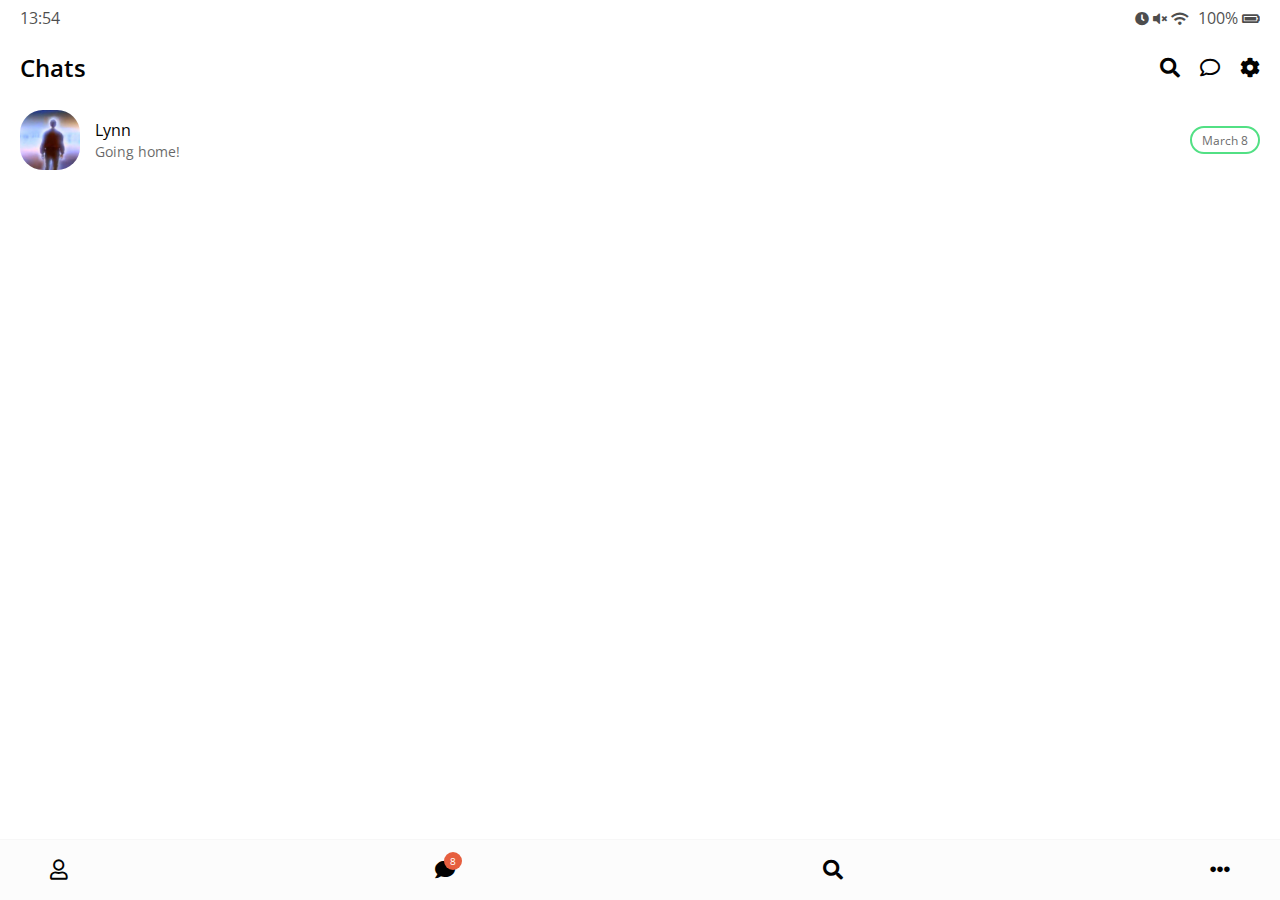
<file: index.html>
<!DOCTYPE html>
<html lang="en">

<head>
    <meta charset="UTF-8">
    <meta name="viewport" content="width=device-width, initial-scale=1.0">
    <meta http-equiv="X-UA-Compatible" content="ie=edge">
    <title>Chats | Kakao Clone</title>
    <link rel="stylesheet" href="https://use.fontawesome.com/releases/v5.9.0/css/all.css">
    <link rel="stylesheet" href="./css/styles.css">
</head>

<body>

    <div class="status-bar">
        <div class="status-bar__column">
            <span class="statue-bar__clock">13:54 </span>
        </div>
        <div class="status-bar__column">
            <i class="fas fa-clock"></i>
            <i class="fas fa-volume-mute"></i>
            <i class="fas fa-wifi"></i>

            <span class="status-bar__battery-level">
                100%
            </span>
            <i class="fas fa-battery-full"></i>
        </div>

    </div>

    <header class="header">
        <div class="header__header-column">
            <h1 class="header__title">Chats</h1>
        </div>
        <div class="header__header-column">
            <span class="header__icon">
                <i class="fas fa-search"></i>
            </span>
            <span class="header__icon">
                <i class="far fa-comment"></i>
            </span>
            <span class="header__icon">
                <i class="fas fa-cog"></i>
            </span>
        </div>
    </header>

    <main class="chats">
        <ul class="chats__list">
            <li class="chats__chat chat">
                <a href="./chat.html">
                    <div class="chats__chat friend friend--lg">
                        <div class="friend__column">
                            <img src="./images/avatar.jpg" class="m-avatar friend__avatar">
                            <div class="friend__content">
                                <span class="friend__name">
                                    Lynn
                                </span>
                                <span class="friend__bottom-text">
                                    Going home!
                                </span>
                            </div>
                        </div>
                        <div class="friend__column">
                            <div class="friend__now-listening">
                                <span class="chat__timestamp">
                                    March 8
                                </span>
                            </div>
                        </div>
                    </div>

                </a>
            </li>

        </ul>
    </main>

    <nav class="nav">
        <ul class="nav__list">
            <li class="nav_list-item">
                <a href="./friends.html" class="nav__list-link">
                    <i class="far fa-user"></i>
                </a>
            </li>
            <li class="nav_list-item">
                <a href="./index.html" class="nav__list-link">
                    <div class="nav__badge">8</div>
                    <i class="fas fa-comment"></i>
                </a>
            </li>
            <li class="nav_list-item">
                <a href="./find.html" class="nav__list-link">
                    <i class="fas fa-search"></i>
                </a>
            </li>
            <li class="nav_list-item">
                <a href="./more.html" class="nav__list-link">
                    <i class="fas fa-ellipsis-h"></i>
                </a>
            </li>
        </ul>
    </nav>

</body>

</html>
</file>
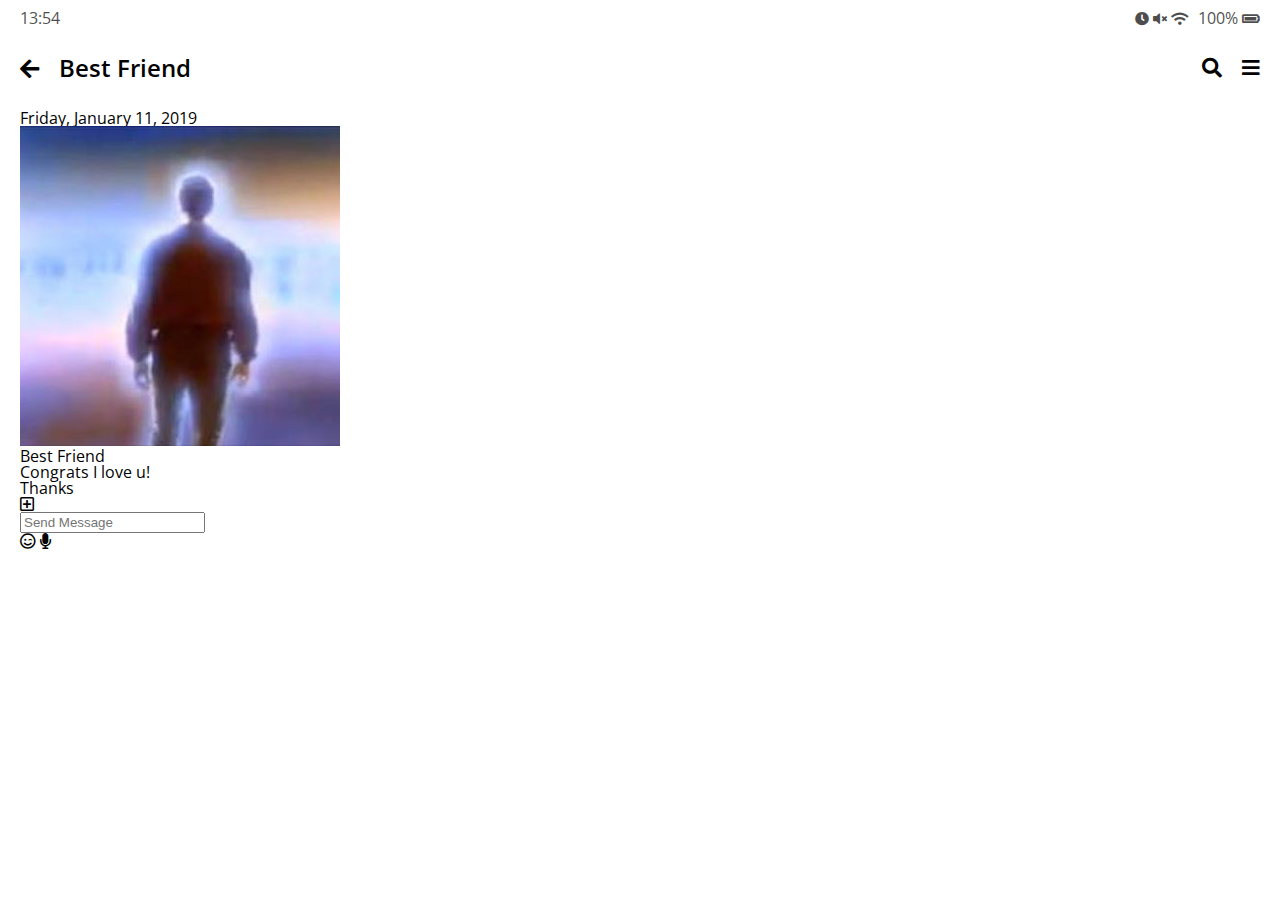
<file: chat.html>
<!DOCTYPE html>
<html lang="en">

<head>
    <meta charset="UTF-8">
    <meta name="viewport" content="width=device-width, initial-scale=1.0">
    <meta http-equiv="X-UA-Compatible" content="ie=edge">
    <title>Chat | Kakao Clone</title>
    <link rel="stylesheet" href="https://use.fontawesome.com/releases/v5.9.0/css/all.css">
    <link rel="stylesheet" href="./css/styles.css">
</head>

<body>

    <div class="status-bar">
        <div class="status-bar__column">
            <span class="statue-bar__clock">13:54 </span>
        </div>
        <div class="status-bar__column">
            <i class="fas fa-clock"></i>
            <i class="fas fa-volume-mute"></i>
            <i class="fas fa-wifi"></i>

            <span class="status-bar__battery-level">
                100%
            </span>
            <i class="fas fa-battery-full"></i>
        </div>

    </div>

    <header class="header">
        <div class="header__header-column">
            <a href="./index.html" class="header__back-btn">
                <i class="fas fa-arrow-left"></i>
            </a>

            <h1 class=" header__title">Best Friend</h1>
        </div>
        <div class="header__header-column">
            <span class="header__icon">
                <i class="fas fa-search"></i>
            </span>
            <span class="header__icon">
                <i class="fas fa-bars"></i>
            </span>

        </div>
    </header>

    <main class="chat">
        <ul class="chat__messages">
            <span class="chat__timestamp">Friday, January 11, 2019</span>
            <li class="incoming-message message">
                <img src="./images/avatar.jpg" class="message_avartar" alt="프로필사진">
                <div class="message_content">
                    <span class="message__author">
                        Best Friend
                    </span>
                    <div class="message_bubble">
                        Congrats I love u!
                    </div>
                </div>
                <span class="message__timestamp">

                </span>
            </li>
            <li class="incoming-message message">
                <span class="message__timestamp">

                </span>
                <div class="message_bubble">
                    <div class="message_content">
                        Thanks
                    </div>
                </div>
            </li>


        </ul>
    </main>
    <div class="chat__write">
        <div class="chat__wriite-column">
            <i class="far fa-plus-square"></i>
        </div>
        <div class="chat__wriite-column">
            <input type="text" placeholder="Send Message" class="chat__write-input" />
        </div>
        <div class="chat__wriite-column">
            <span class="chat__write-icon">
                <i class="far fa-smile-wink"></i>
            </span>
            <span class="chat__write-icon">
                <i class="fas fa-microphone"></i>
            </span>
        </div>
    </div>


</body>

</html>
</file>
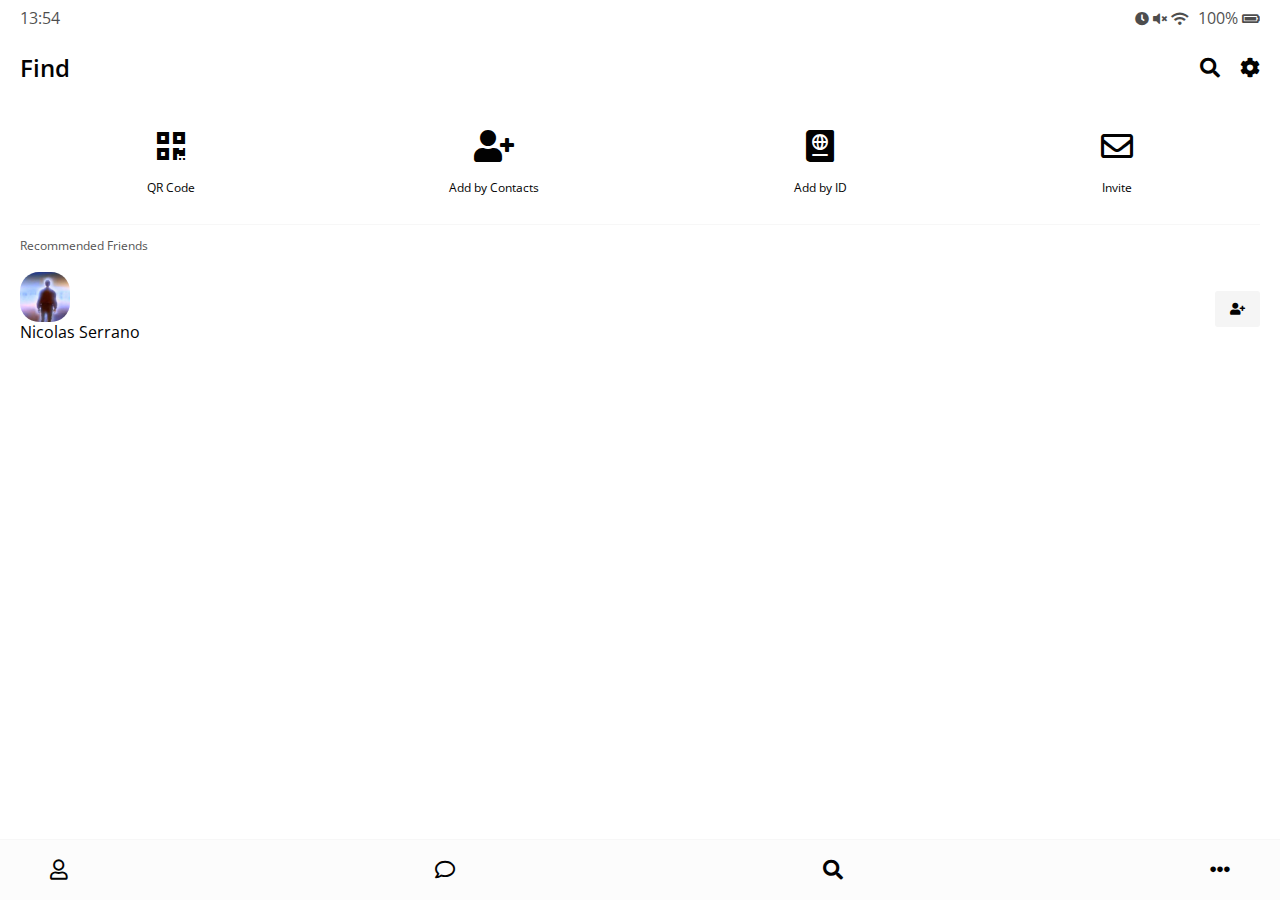
<file: find.html>
<!DOCTYPE html>
<html lang="en">

<head>
    <meta charset="UTF-8">
    <meta name="viewport" content="width=device-width, initial-scale=1.0">
    <meta http-equiv="X-UA-Compatible" content="ie=edge">
    <title>Find | Kakao Clone</title>
    <link rel="stylesheet" href="https://use.fontawesome.com/releases/v5.9.0/css/all.css">
    <link rel="stylesheet" href="./css/styles.css">
</head>

<body>

    <div class="status-bar">
        <div class="status-bar__column">
            <span class="statue-bar__clock">13:54 </span>
        </div>
        <div class="status-bar__column">
            <i class="fas fa-clock"></i>
            <i class="fas fa-volume-mute"></i>
            <i class="fas fa-wifi"></i>

            <span class="status-bar__battery-level">
                100%
            </span>
            <i class="fas fa-battery-full"></i>
        </div>

    </div>

    <header class="header">
        <div class="header__header-column">
            <h1 class="header__title">Find</h1>
        </div>
        <div class="header__header-column">
            <span class="header__icon">
                <i class="fas fa-search"></i>
            </span>

            <span class="header__icon">
                <i class="fas fa-cog"></i>
            </span>
        </div>
    </header>

    <main class="find">
        <header class="find__header">
            <ul class="find__header-list">
                <li class="find__hedaer-btn header-btn">
                    <span class="header-btn__icon">
                        <i class="fas fa-qrcode fa-2x"></i>
                    </span>

                    <span class="header-btn__title">
                        QR Code
                    </span>
                </li>
                <li class="find__hedaer-btn header-btn">
                    <span class="header-btn__icon">
                        <i class="fas fa-user-plus fa-2x"></i>
                    </span>

                    <span class="header-btn__title">
                        Add by Contacts
                    </span>
                </li>
                <li class="find__hedaer-btn header-btn">
                    <span class="header-btn__icon">
                        <i class="fas fa-passport fa-2x"></i>
                    </span>

                    <span class="header-btn__title">
                        Add by ID
                    </span>
                </li>
                <li class="find__hedaer-btn header-btn">
                    <span class="header-btn__icon">
                        <i class="far fa-envelope fa-2x"></i>
                    </span>

                    <span class="header-btn__title">
                        Invite
                    </span>
                </li>
            </ul>
        </header>
        <ul class="find__recommended">
            <h5 class="find__title">
                Recommended Friends
            </h5>
            <li class="find__friend friend friend--lg">
                <div class="friend_column">
                    <img src="./images/avatar.jpg" alt="avatar image" class="friend__avatar">
                    <div class="friend__content">
                        <span class="friend__name">
                            Nicolas Serrano
                        </span>
                    </div>
                </div>
                <div class="friend_column">
                    <div class="friend__add-btn">
                        <i class="fas fa-user-plus"></i>
                    </div>
                </div>
            </li>
        </ul>
    </main>

    <nav class="nav">
        <ul class="nav__list">
            <li class="nav_list-item">
                <a href="./friends.html" class="nav__list-link">
                    <i class="far fa-user"></i>
                </a>
            </li>
            <li class="nav_list-item">
                <a href="./index.html" class="nav__list-link">
                    <i class="far fa-comment"></i>
                </a>
            </li>
            <li class="nav_list-item">
                <a href="./find.html" class="nav__list-link">
                    <i class="fas fa-search"></i>
                </a>
            </li>
            <li class="nav_list-item">
                <a href="./more.html" class="nav__list-link">
                    <i class="fas fa-ellipsis-h"></i>
                </a>
            </li>
        </ul>
    </nav>

</body>

</html>
</file>
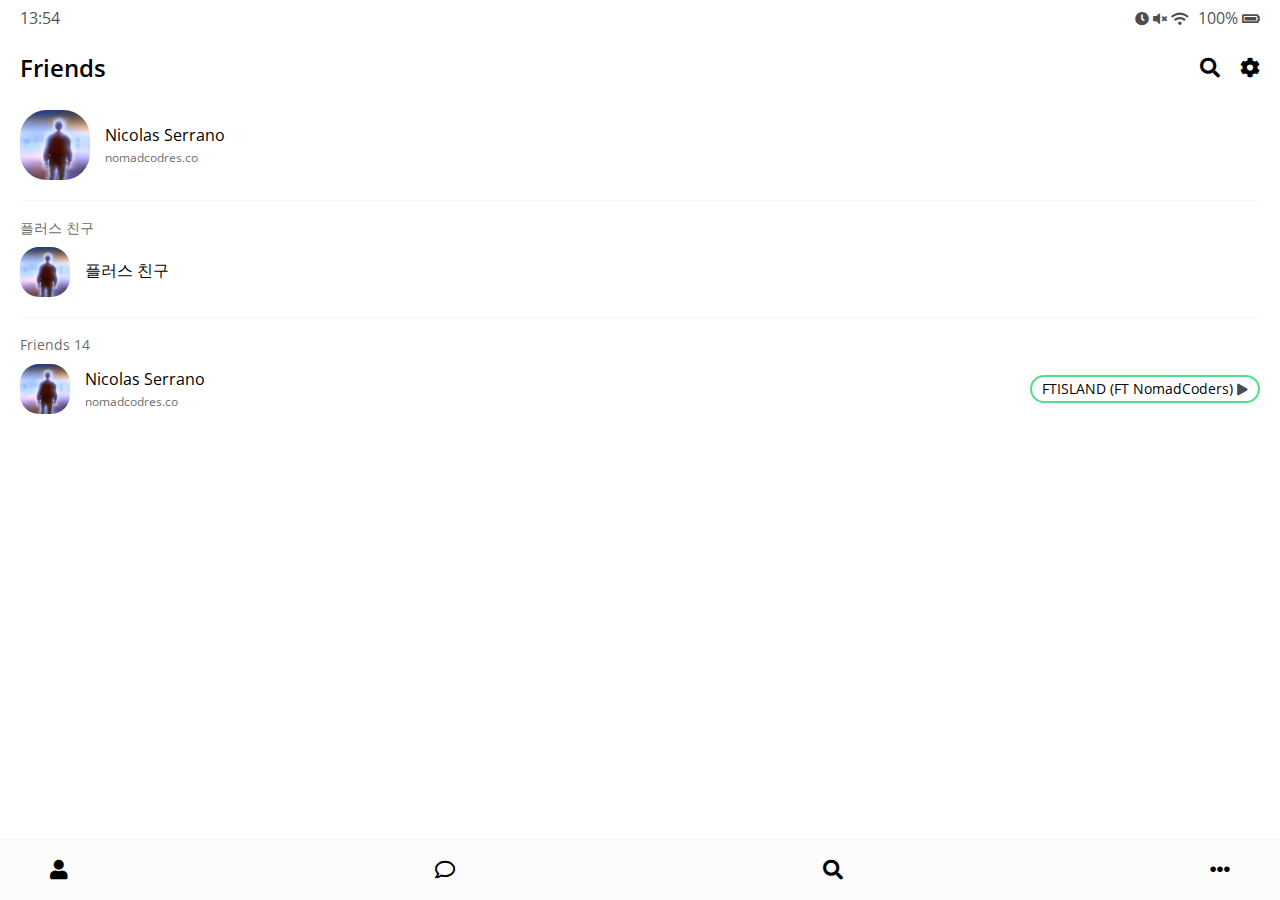
<file: friends.html>
<!DOCTYPE html>
<html lang="en">

<head>
    <meta charset="UTF-8">
    <meta name="viewport" content="width=device-width, initial-scale=1.0">
    <meta http-equiv="X-UA-Compatible" content="ie=edge">
    <title>Friends | Kakao Clone</title>
    <link rel="stylesheet" href="https://use.fontawesome.com/releases/v5.9.0/css/all.css">
    <link rel="stylesheet" href="./css/styles.css">
</head>

<body>

    <div class="status-bar">
        <div class="status-bar__column">
            <span class="statue-bar__clock">13:54 </span>
        </div>
        <div class="status-bar__column">
            <i class="fas fa-clock"></i>
            <i class="fas fa-volume-mute"></i>
            <i class="fas fa-wifi"></i>

            <span class="status-bar__battery-level">
                100%
            </span>
            <i class="fas fa-battery-full"></i>
        </div>

    </div>

    <header class="header">
        <div class="header__header-column">
            <h1 class="header__title">Friends</h1>
        </div>
        <div class="header__header-column">
            <span class="header__icon">
                <i class="fas fa-search"></i>
            </span>
            <span class="header__icon">
                <i class="fas fa-cog"></i>
            </span>
        </div>
    </header>

    <main class="friends">
        <header class="friends__header">
            <div class="friends__friend friend">
                <div class="friend__column">
                    <img src="./images/avatar.jpg" alt="avatar image" class="g-avatar friend__avatar">
                    <div class="friend__content">
                        <span class="friend__name">
                            Nicolas Serrano
                        </span>
                        <span class="friend__status">
                            nomadcodres.co
                        </span>
                    </div>
                </div>


            </div>
        </header>

        <div class="friends__plus">
            <h5 class="friends__title">플러스 친구</h5>
            <div class="friends__friend friend">
                <div class="friend__column">
                    <img src="./images/avatar.jpg" alt="avatar image" class="friend__avatar">
                    <div class="friend__content">
                        <span class="friend__name">
                            플러스 친구
                        </span>
                    </div>
                </div>
            </div>
        </div>

        <ul class="friends__list">
            <h5 class="friends_title">Friends 14</h5>
            <li class="friends__friend friend friend--lg">
                <div class="friend__column">
                    <img src="./images/avatar.jpg" alt="avatar image" class="friend__avatar">
                    <div class="friend__content">
                        <span class="friend__name">
                            Nicolas Serrano
                        </span>
                        <span class="friend__status">
                            nomadcodres.co
                        </span>
                    </div>
                </div>
                <div class="friend__column">
                    <div class="friend__now-listening">
                        <span> FTISLAND (FT NomadCoders)</span>
                        <i class="fas fa-play"></i>
                    </div>
                </div>
            </li>
        </ul>
    </main>

    <nav class="nav">
        <ul class="nav__list">
            <li class="nav_list-item">
                <a href="./friends.html" class="nav__list-link">
                    <i class="fas fa-user"></i>
                </a>
            </li>
            <li class="nav_list-item">
                <a href="./index.html" class="nav__list-link">
                    <i class="far fa-comment"></i>
                </a>
            </li>
            <li class="nav_list-item">
                <a href="./find.html" class="nav__list-link">
                    <i class="fas fa-search"></i>
                </a>
            </li>
            <li class="nav_list-item">
                <a href="./more.html" class="nav__list-link">
                    <i class="fas fa-ellipsis-h"></i>
                </a>
            </li>
        </ul>
    </nav>

</body>

</html>
</file>
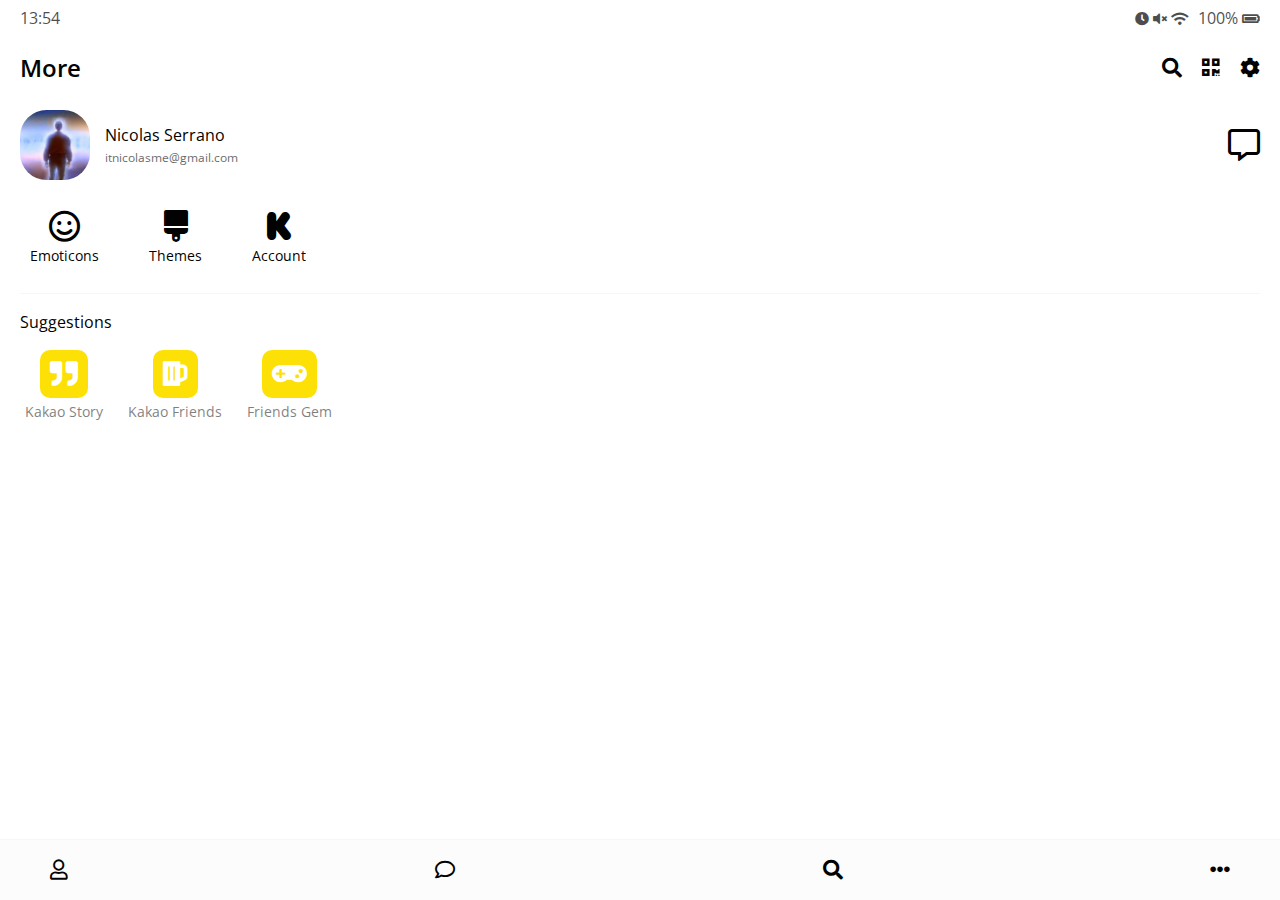
<file: more.html>
<!DOCTYPE html>
<html lang="en">

<head>
    <meta charset="UTF-8">
    <meta name="viewport" content="width=device-width, initial-scale=1.0">
    <meta http-equiv="X-UA-Compatible" content="ie=edge">
    <title>More | Kakao Clone</title>
    <link rel="stylesheet" href="https://use.fontawesome.com/releases/v5.9.0/css/all.css">
    <link rel="stylesheet" href="./css/styles.css">
</head>

<body>

    <div class="status-bar">
        <div class="status-bar__column">
            <span class="statue-bar__clock">13:54 </span>
        </div>
        <div class="status-bar__column">
            <i class="fas fa-clock"></i>
            <i class="fas fa-volume-mute"></i>
            <i class="fas fa-wifi"></i>

            <span class="status-bar__battery-level">
                100%
            </span>
            <i class="fas fa-battery-full"></i>
        </div>

    </div>

    <header class="header">
        <div class="header__header-column">
            <h1 class="header__title">More</h1>
        </div>
        <div class="header__header-column">
            <span class="header__icon">
                <i class="fas fa-search"></i>
            </span>
            <span class="header__icon">
                <i class="fas fa-qrcode"></i>
            </span>
            <span class="header__icon">
                <a href="./settings.html">
                    <i class="fas fa-cog"></i>
                </a>

            </span>
        </div>
    </header>

    <main class="more">
        <header class="more__header">
            <div class="friends__friend friend friend--lg">
                <div class="friend__column">
                    <img src="./images/avatar.jpg" alt="avatar image" class="g-avatar friend__avatar">
                    <div class="friend__content">
                        <span class="friend__name">
                            Nicolas Serrano
                        </span>
                        <span class="friend__status">
                            itnicolasme@gmail.com
                        </span>
                    </div>
                </div>
                <div class="friend_column">
                    <i class="far fa-comment-alt fa-2x"></i>
                </div>
            </div>
            <ul class="more__btn-list">
                <li class="more__btn">
                    <span class="more__btn-icon">
                        <i class="far fa-smile fa-2x"></i>
                    </span>
                    <span class="more__btn-title">
                        Emoticons
                    </span>
                </li>
                <li class="more__btn">
                    <span class="more__btn-icon">
                        <i class="fas fa-brush fa-2x"></i>
                    </span>
                    <span class="more__btn-title">
                        Themes
                    </span>
                </li>
                <li class="more__btn">
                    <span class="more__btn-icon">
                        <i class="fab fa-kickstarter-k fa-2x"></i>
                    </span>
                    <span class="more__btn-title">
                        Account
                    </span>
                </li>
            </ul>
        </header>
        <section class="more__suggestions">
            <h5 class="more__title">
                Suggestions
            </h5>
            <ul class="more__suggestions-list">
                <li class="more__suggestion suggestion">
                    <span class="suggestion__icon">
                        <i class="fas fa-quote-right"></i>
                    </span>
                    <span class="suggestion__title">Kakao Story</span>
                </li>
                <li class="more__suggestion suggestion">
                    <span class="suggestion__icon">
                        <i class="fas fa-beer fa-2x"></i>
                    </span>
                    <span class="suggestion__title">Kakao Friends</span>
                </li>
                <li class="more__suggestion suggestion">
                    <span class="suggestion__icon">
                        <i class="fas fa-gamepad fa-2x"></i>
                    </span>
                    <span class="suggestion__title">Friends Gem</span>
                </li>
            </ul>
        </section>
    </main>

    <nav class="nav">
        <ul class="nav__list">
            <li class="nav_list-item">
                <a href="./friends.html" class="nav__list-link">
                    <i class="far fa-user"></i>
                </a>
            </li>
            <li class="nav_list-item">
                <a href="./index.html" class="nav__list-link">
                    <i class="far fa-comment"></i>
                </a>
            </li>
            <li class="nav_list-item">
                <a href="./find.html" class="nav__list-link">
                    <i class="fas fa-search"></i>
                </a>
            </li>
            <li class="nav_list-item">
                <a href="./more.html" class="nav__list-link">
                    <i class="fas fa-ellipsis-h"></i>
                </a>
            </li>
        </ul>
    </nav>

</body>

</html>
</file>
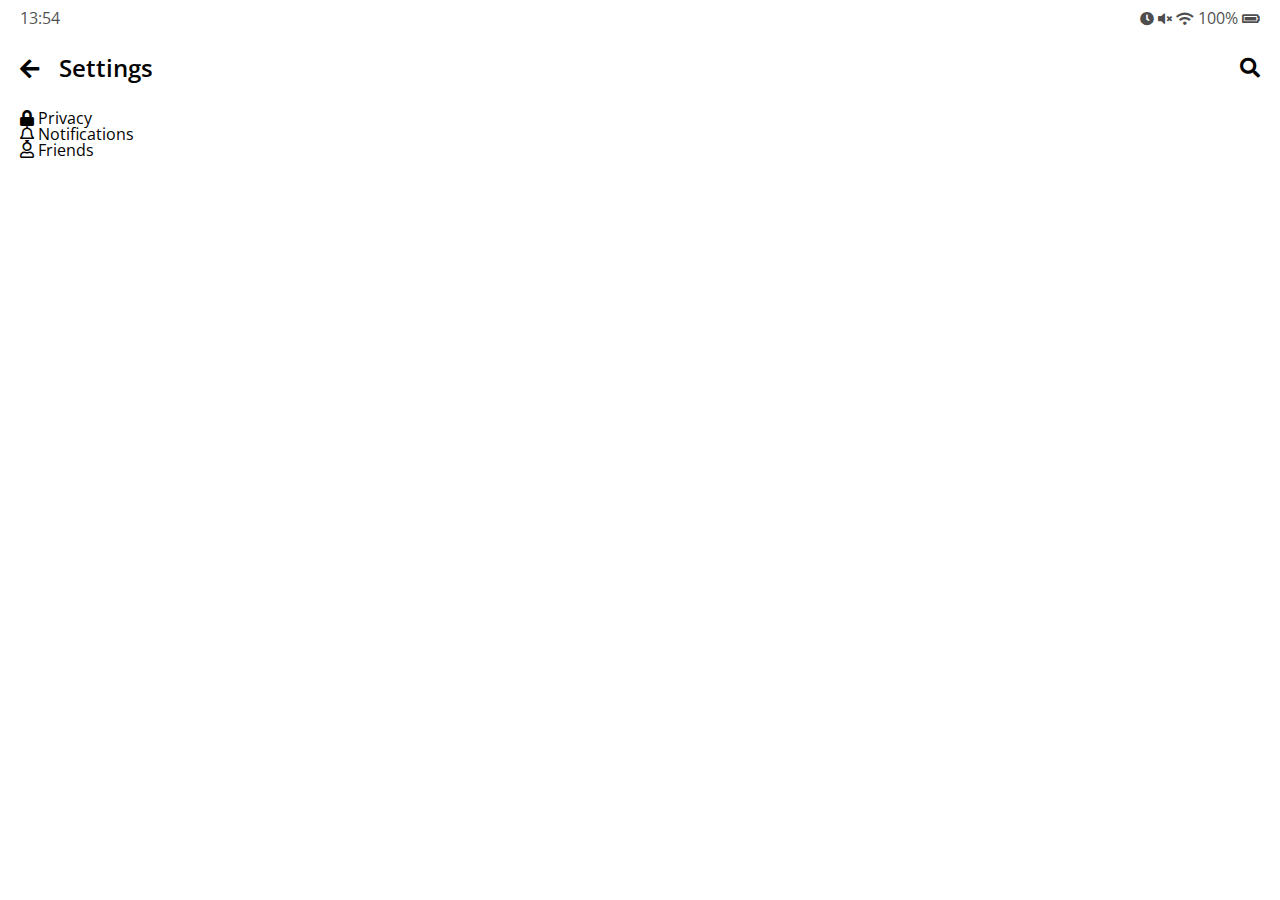
<file: settings.html>
<!DOCTYPE html>
<html lang="en">

<head>
    <meta charset="UTF-8">
    <meta name="viewport" content="width=device-width, initial-scale=1.0">
    <meta http-equiv="X-UA-Compatible" content="ie=edge">
    <title>Settings | Kakao Clone</title>
    <link rel="stylesheet" href="https://use.fontawesome.com/releases/v5.9.0/css/all.css">
    <link rel="stylesheet" href="./css/styles.css">
</head>

<body>

    <div class="status-bar">
        <div class="status-bar__column">
            <span class="statue-bar__clock">13:54 </span>
        </div>
        <div class="status-bar__column">
            <i class="fas fa-clock"></i>
            <i class="fas fa-volume-mute"></i>
            <i class="fas fa-wifi"></i>

            <span class="statu-bar__battery-level">
                100%
            </span>
            <i class="fas fa-battery-full"></i>
        </div>

    </div>

    <header class="header">
        <div class="header__header-column">
            <a href="./more.html" class="header__back-btn">
                <i class="fas fa-arrow-left"></i>
            </a>

            <h1 class="header__title">Settings</h1>
        </div>
        <div class="header__header-column">
            <span class="header__icon">
                <i class="fas fa-search"></i>
            </span>

        </div>
    </header>

    <main class="settings">
        <section class="settings__sections">
            <ul class="settings__list">
                <li class="settings__setting">
                    <span class="settings__icon">
                        <i class="fas fa-lock"></i>
                    </span>
                    <span class="settings__title">Privacy</span>
                </li>
                <li class="settings__setting">
                    <span class="settings__icon">
                        <i class="far fa-bell"></i>
                    </span>
                    <span class="settings__title">Notifications</span>
                </li>
                <li class="settings__setting">
                    <span class="settings__icon">
                        <i class="far fa-user"></i>
                    </span>
                    <span class="settings__title">Friends</span>
                </li>
            </ul>
        </section>
    </main>



</body>

</html>
</file>
<file: css/styles.css>
@import url('https://fonts.googleapis.com/css?family=Open+Sans:400,600&display=swap');
@import "reset.css";
@import "status-bar.css";
@import "header.css";
@import "nav-bar.css";
@import "friend.css";
@import "friends.css";
@import "find.css";
@import "more.css";

body{
    background-color:white;
    padding:10px 20px;
    color:#020202;
    font-family: 'Open Sans', -apple-system, BlinkMacSystemFont, 'Segoe UI', 
    Roboto, Oxygen, Ubuntu, Cantarell, 'Open Sans', 'Helvetica Neue', sans-serif;
}

a{color:inherit; /*부모 요소로 부터 색깔 가져옴.*/}

*{box-sizing:border-box;
/*이걸 추가 해야 nav 아이콘 이슈가 해결 됨*/    
text-decoration: none;
    }
</file>
